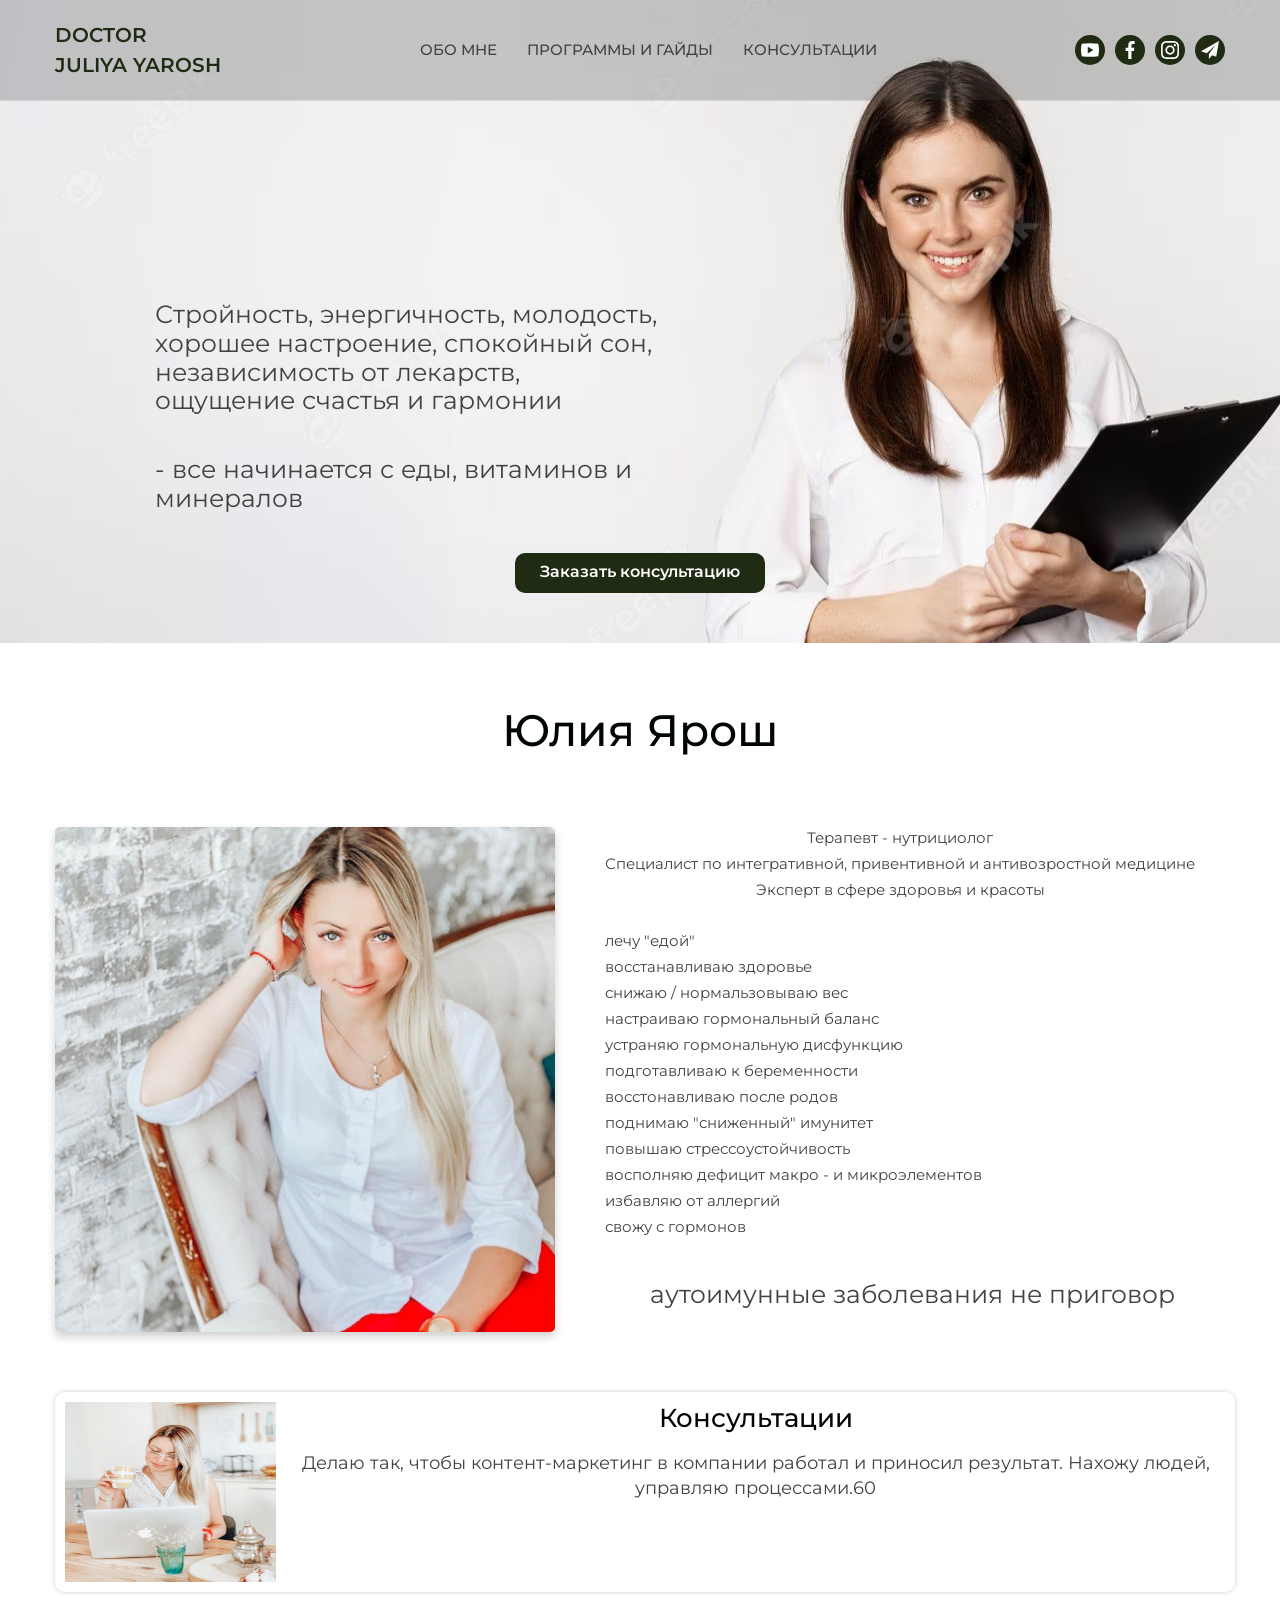
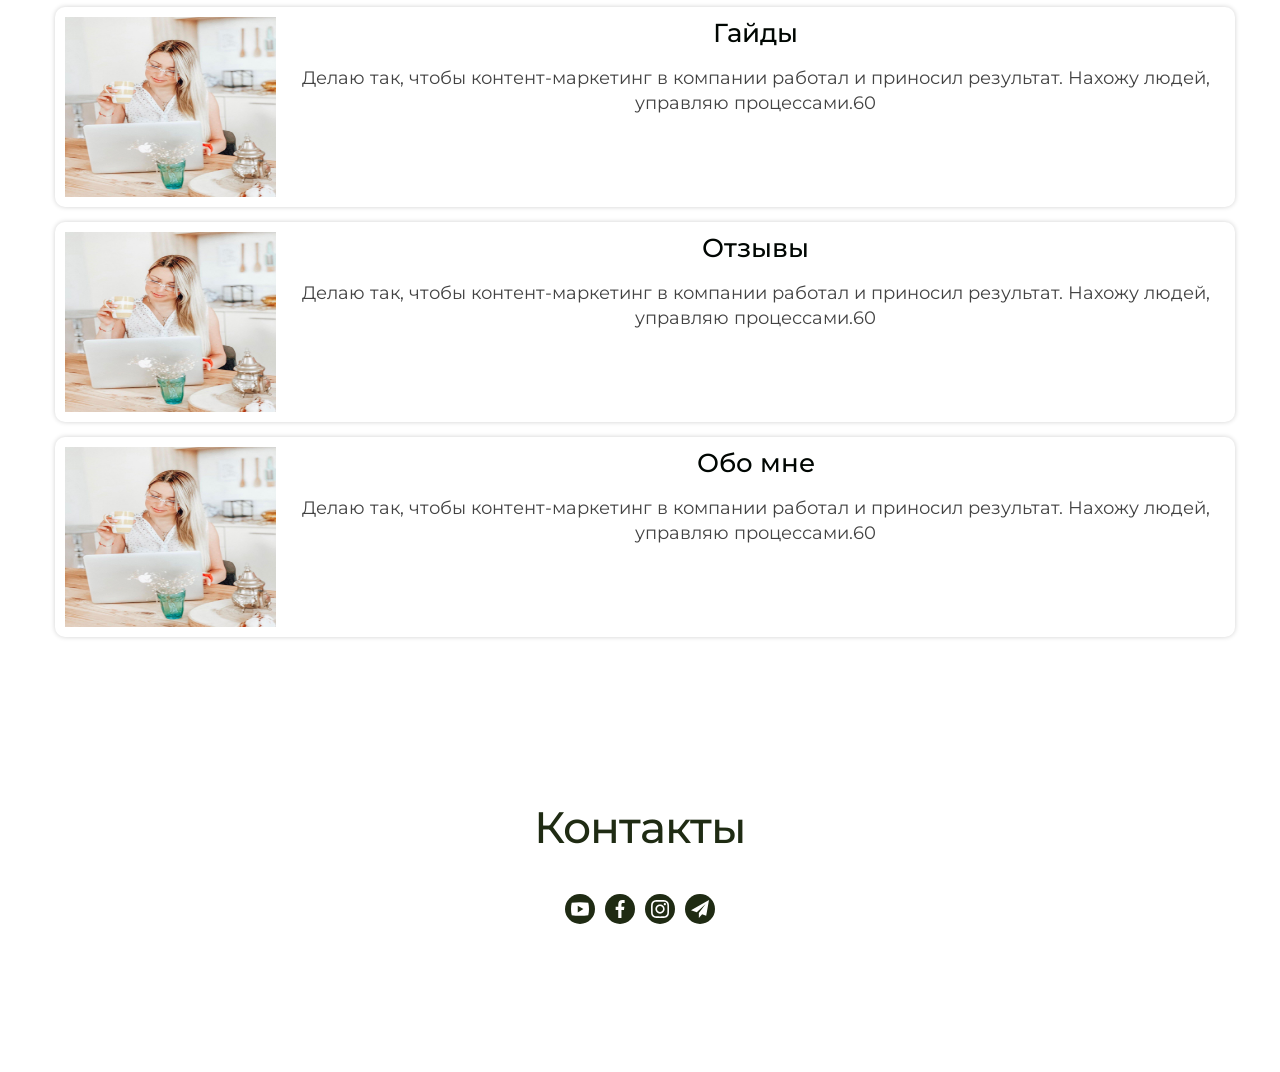
<file: index.html>
<!DOCTYPE html>
<html lang="ru">

<head>
    <meta charset="UTF-8">
    <meta name="viewport" content="width=device-width, initial-scale=1.0">
    <title>Nutrition</title>
    <link rel="preconnect" href="https://fonts.googleapis.com">
    <link rel="preconnect" href="https://fonts.gstatic.com" crossorigin>
    <link
        href="https://fonts.googleapis.com/css2?family=Montserrat:ital,wght@0,400;0,500;0,600;0,900;1,700&display=swap"
        rel="stylesheet">
    <link rel="stylesheet" href="./css/modern-normolize.css">
    <link rel="stylesheet" href="./css/main.css">
    <!-- <script defer src="./js/modal.js"></script>
    <script defer src="./js/menu.js"></script> -->
</head>

<body>
    <header>
        <div class="header">
            <div class="container head_content">
                <a class="logo" href="./index.html"> DOCTOR <br>Juliya Yarosh</a>
                <button class="head_mob_btn"
                type="button"> 
                    <svg class="svg_mob_menu" width="45px" height="35px">
                        <use href="./images/icon.svg#icon-menu">
                        </use>
                </svg></button>
                <ul class="head_nav_list">
                    <li class="head_nav_item">
                        <a class="head_nav_link" href="">Обо мне</a>
                    </li>
                    <li class="head_nav_item">
                        <a class="head_nav_link" href="#program">Программы и гайды</a>
                    </li>
                    <li class="head_nav_item">
                        <a class="head_nav_link" href="">Консультации</a>
                    </li>
                </ul>
                <ul class="head_soc_list">
                    <li class="head_soc_item">
                        <a class="head_soc_link" href="https://www.youtube.com/@doctor.yarosh"><svg width="20px"
                                height="18px">
                                <use class="head_soc_svg" href="./images/icon.svg#icon-youtube"></use>
                            </svg></a>
                    </li>
                    <li class="head_soc_item">
                        <a class="head_soc_link" href="https://www.facebook.com/profile.php?id=100004129544182"><svg
                                width="20px" height="18px">
                                <use href="./images/icon.svg#icon-facebook"></use>
                            </svg></a>
                    </li>
                    <li class="head_soc_item">
                        <a class="head_soc_link" href="https://www.instagram.com/doctor_yarosh_/"><svg width="20px"
                                height="18px">
                                <use href="./images/icon.svg#icon-instagram"></use>
                            </svg></a>
                    </li>
                    <li class="head_soc_item">
                        <a class="head_soc_link" href="https://t.me/doctor_juliya_yarosh">
                            <svg width="20px" height="18px">
                                <use href="./images/icon.svg#icon-telegram"></use>
                            </svg></a>
                    </li>
                </ul>
            </div>
        </div>
        <div class="mobil_menu_box is-hidden" >
            <button class="mob_menu_close"
            type="button">
                <svg width="45px" height="45px">
                    <use href="./images/icon.svg#icon-close-black"></use>
                </svg>
            </button>
            <ul class="mob_menu_list">
                <li class="mob_menu_item">
                    <a class="mob_menu_link" href="">Обо мне</a></li>
                <li class="mob_menu_item">
                    <a class="mob_menu_link" href="#program">Программы и гайды</a></li>
                <li class="mob_menu_item">
                    <a class="mob_menu_link" href="">Консультации</a></li>
            </ul>
            
           <ul class="foot_soc_list mob_menu_social">           
            <li class="foot_soc_item">
                <a class="foot_soc_link" href="https://www.youtube.com/@doctor.yarosh"><svg width="20px"
                        height="18px">
                        <use class="foot_soc_svg" href="./images/icon.svg#icon-youtube"></use>
                    </svg></a>
            </li>
            <li class="foot_soc_item">
                <a class="foot_soc_link" href="https://www.facebook.com/profile.php?id=100004129544182"><svg
                        width="20px" height="18px">
                        <use href="./images/icon.svg#icon-facebook"></use>
                    </svg></a>
            </li>
            <li class="foot_soc_item">
                <a class="foot_soc_link" href="https://www.instagram.com/doctor_yarosh_/"><svg width="20px"
                        height="18px">
                        <use href="./images/icon.svg#icon-instagram"></use>
                    </svg></a>
            </li>
            <li class="foot_soc_item">
                <a class="foot_soc_link" href="https://t.me/doctor_juliya_yarosh">
                    <svg width="20px" height="18px">
                        <use href="./images/icon.svg#icon-telegram"></use>
                    </svg></a>
            </li>
        </ul>
        </div>
    </header>
    <main>
        <section class="hero">
            <div class="container">
                <p class="hero_text_top">  Стройность, энергичность, молодость, 
                    <br> хорошее настроение, спокойный сон, 
                    <br>независимость от лекарств, 
                    <br>ощущение счастья и гармонии 
                    <p class="hero_text_bot"> - все начинается с еды, витаминов и минералов</p>
              <button class="hero_btn">
                Заказать консультацию
              </button>
            </div>
        </section>
        <div class="container">
            <section class="about">
                <h2 class="about_title">Юлия Ярош</h2>
                <div class="about_content_box">
                <img class="about_photo" src="./images/photo_2023-08-23_21-19-19.jpg" alt="">
                <div class="about_text_box">
                <ul class="about_list">
                    <li class="about_item">Терапевт - нутрициолог</li>
                    <li class="about_item">Специалист по интегративной, привентивной и антивозростной медицине</li>
                    <li class="about_item">Эксперт в сфере здоровья и красоты</li>
                </ul>
               <ul class="about_services_list">
                <li class="about_services_item">лечу "едой"</li>
                <li class="about_services_item">восстанавливаю здоровье</li>
                <li class="about_services_item">снижаю / нормальзовываю вес</li>
                <li class="about_services_item">настраиваю гормональный баланс</li>
                <li class="about_services_item">устраняю гормональную дисфункцию</li>
                <li class="about_services_item">подготавливаю к беременности</li>
                <li class="about_services_item">восстонавливаю после родов</li>
                <li class="about_services_item">поднимаю "сниженный" имунитет</li>
                <li class="about_services_item">повышаю стрессоустойчивость</li>
                <li class="about_services_item">восполняю дефицит макро - и микроэлементов</li>
                <li class="about_services_item">избавляю от аллергий</li>
                <li class="about_services_item">свожу с гормонов</li>
               </ul>
               <p class="about_content_text">аутоимунные заболевания не приговор</p></div>
                    </div>
            </section>
        </div>
        <div class="container">
             <section class="program" id="program">
              <ul>
                <li>
                    <a href="./consultation_page.html">
                    <div class="main_card_program">
                    <img class="program_photo" src="./images/photo_2023-08-23_21-19-02.jpg" alt="фото доктора">
                    <div class="program_text_box">
                    <h3 class="program_name">Консультации</h3>
                    <p class="program_text" >Делаю так, чтобы контент-маркетинг в компании работал и приносил результат. Нахожу людей, управляю процессами.60</p></div>
                </div></a></li>
                <li>
                    <a href="./guide_page.html">
                        <div class="main_card_program">
                        <img class="program_photo" src="./images/photo_2023-08-23_21-19-02.jpg" alt="">
                        <div class="program_text_box">
                        <h3 class="program_name">Гайды</h3>
                        <p class="program_text" >Делаю так, чтобы контент-маркетинг в компании работал и приносил результат. Нахожу людей, управляю процессами.60</p></div>
                    </div></a></li>
                <li>
                    <a href="">
                        <div class="main_card_program">
                        <img class="program_photo" src="./images/photo_2023-08-23_21-19-02.jpg" alt="">
                        <div class="program_text_box">
                        <h3 class="program_name">Отзывы</h3>
                        <p class="program_text" >Делаю так, чтобы контент-маркетинг в компании работал и приносил результат. Нахожу людей, управляю процессами.60</p></div>
                    </div></a></li>
                    <li>
                        <a href="">
                            <div class="main_card_program">
                            <img class="program_photo" src="./images/photo_2023-08-23_21-19-02.jpg" alt="">
                            <div class="program_text_box">
                            <h3 class="program_name">Обо мне</h3>
                            <p class="program_text" >Делаю так, чтобы контент-маркетинг в компании работал и приносил результат. Нахожу людей, управляю процессами.60</p></div>
                        </div></a></li>
              </ul>

             </section>
        </div>
       
    </main> 
<footer class="footer">
    <div class="container">
        <h2 class="foot_title">Контакты</h2>
        <ul class="foot_soc_list">           
            <li class="foot_soc_item">
                <a class="foot_soc_link" href="https://www.youtube.com/@doctor.yarosh"><svg width="20px"
                        height="18px">
                        <use class="foot_soc_svg" href="./images/icon.svg#icon-youtube"></use>
                    </svg></a>
            </li>
            <li class="foot_soc_item">
                <a class="foot_soc_link" href="https://www.facebook.com/profile.php?id=100004129544182"><svg
                        width="20px" height="18px">
                        <use href="./images/icon.svg#icon-facebook"></use>
                    </svg></a>
            </li>
            <li class="foot_soc_item">
                <a class="foot_soc_link" href="https://www.instagram.com/doctor_yarosh_/"><svg width="20px"
                        height="18px">
                        <use href="./images/icon.svg#icon-instagram"></use>
                    </svg></a>
            </li>
            <li class="foot_soc_item">
                <a class="foot_soc_link" href="https://t.me/doctor_juliya_yarosh">
                    <svg width="20px" height="18px">
                        <use href="./images/icon.svg#icon-telegram"></use>
                    </svg></a>
            </li>
        </ul>
    </div>
</footer>

</body>
<script defer src="./js/modal.js"></script>
    <script defer src="./js/menu.js"></script>
</html>
</file>
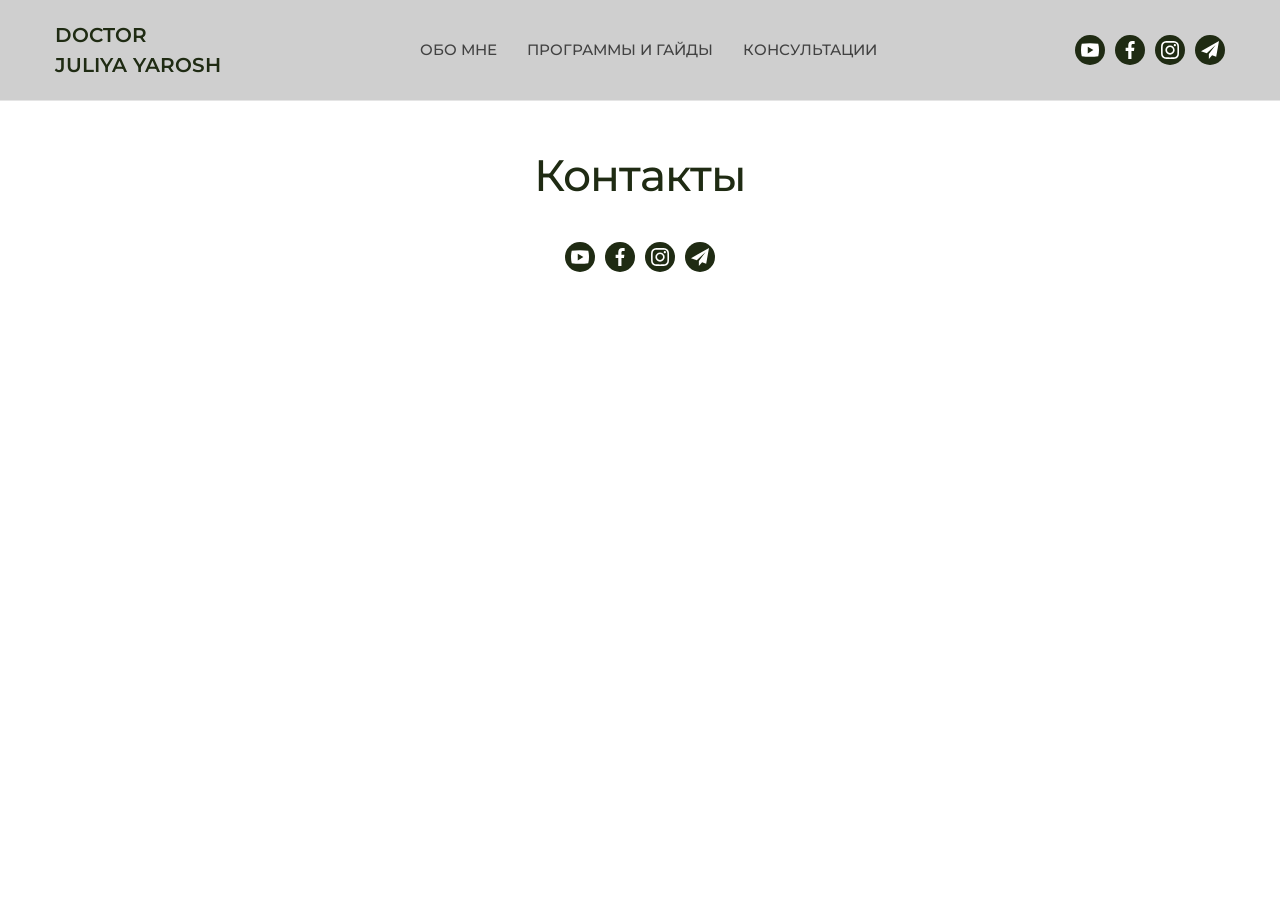
<file: consultation_page.html>
<!DOCTYPE html>
<html lang="ru">

<head>
    <meta charset="UTF-8">
    <meta name="viewport" content="width=device-width, initial-scale=1.0">
    <title>Nutrition</title>
    <link rel="preconnect" href="https://fonts.googleapis.com">
    <link rel="preconnect" href="https://fonts.gstatic.com" crossorigin>
    <link
        href="https://fonts.googleapis.com/css2?family=Montserrat:ital,wght@0,400;0,500;0,600;0,900;1,700&display=swap"
        rel="stylesheet">
    <link rel="stylesheet" href="./css/modern-normolize.css">
    <link rel="stylesheet" href="./css/main.css">
    <!-- <script defer src="./js/modal.js"></script>
    <script defer src="./js/menu.js"></script> -->
</head>

<body>
    <header>
        <div class="header">
            <div class="container head_content">
                <a class="logo" href="./index.html"> DOCTOR <br>Juliya Yarosh</a>
                <button class="head_mob_btn"
                type="button"> 
                    <svg class="svg_mob_menu" width="45px" height="35px">
                        <use href="./images/icon.svg#icon-menu">
                        </use>
                </svg></button>
                <ul class="head_nav_list">
                    <li class="head_nav_item">
                        <a class="head_nav_link" href="">Обо мне</a>
                    </li>
                    <li class="head_nav_item">
                        <a class="head_nav_link" href="#program">Программы и гайды</a>
                    </li>
                    <li class="head_nav_item">
                        <a class="head_nav_link" href="">Консультации</a>
                    </li>
                </ul>
                <ul class="head_soc_list">
                    <li class="head_soc_item">
                        <a class="head_soc_link" href="https://www.youtube.com/@doctor.yarosh"><svg width="20px"
                                height="18px">
                                <use class="head_soc_svg" href="./images/icon.svg#icon-youtube"></use>
                            </svg></a>
                    </li>
                    <li class="head_soc_item">
                        <a class="head_soc_link" href="https://www.facebook.com/profile.php?id=100004129544182"><svg
                                width="20px" height="18px">
                                <use href="./images/icon.svg#icon-facebook"></use>
                            </svg></a>
                    </li>
                    <li class="head_soc_item">
                        <a class="head_soc_link" href="https://www.instagram.com/doctor_yarosh_/"><svg width="20px"
                                height="18px">
                                <use href="./images/icon.svg#icon-instagram"></use>
                            </svg></a>
                    </li>
                    <li class="head_soc_item">
                        <a class="head_soc_link" href="https://t.me/doctor_juliya_yarosh">
                            <svg width="20px" height="18px">
                                <use href="./images/icon.svg#icon-telegram"></use>
                            </svg></a>
                    </li>
                </ul>
            </div>
        </div>
        <div class="mobil_menu_box is-hidden" >
            <button class="mob_menu_close"
            type="button">
                <svg width="45px" height="45px">
                    <use href="./images/icon.svg#icon-close-black"></use>
                </svg>
            </button>
            <ul class="mob_menu_list">
                <li class="mob_menu_item">
                    <a class="mob_menu_link" href="">Обо мне</a></li>
                <li class="mob_menu_item">
                    <a class="mob_menu_link" href="#program">Программы и гайды</a></li>
                <li class="mob_menu_item">
                    <a class="mob_menu_link" href="">Консультации</a></li>
            </ul>
            
           <ul class="foot_soc_list mob_menu_social">           
            <li class="foot_soc_item">
                <a class="foot_soc_link" href="https://www.youtube.com/@doctor.yarosh"><svg width="20px"
                        height="18px">
                        <use class="foot_soc_svg" href="./images/icon.svg#icon-youtube"></use>
                    </svg></a>
            </li>
            <li class="foot_soc_item">
                <a class="foot_soc_link" href="https://www.facebook.com/profile.php?id=100004129544182"><svg
                        width="20px" height="18px">
                        <use href="./images/icon.svg#icon-facebook"></use>
                    </svg></a>
            </li>
            <li class="foot_soc_item">
                <a class="foot_soc_link" href="https://www.instagram.com/doctor_yarosh_/"><svg width="20px"
                        height="18px">
                        <use href="./images/icon.svg#icon-instagram"></use>
                    </svg></a>
            </li>
            <li class="foot_soc_item">
                <a class="foot_soc_link" href="https://t.me/doctor_juliya_yarosh">
                    <svg width="20px" height="18px">
                        <use href="./images/icon.svg#icon-telegram"></use>
                    </svg></a>
            </li>
        </ul>
        </div>
    </header>
    <main>
      
    </main> 
<footer class="footer">
    <div class="container">
        <h2 class="foot_title">Контакты</h2>
        <ul class="foot_soc_list">           
            <li class="foot_soc_item">
                <a class="foot_soc_link" href="https://www.youtube.com/@doctor.yarosh"><svg width="20px"
                        height="18px">
                        <use class="foot_soc_svg" href="./images/icon.svg#icon-youtube"></use>
                    </svg></a>
            </li>
            <li class="foot_soc_item">
                <a class="foot_soc_link" href="https://www.facebook.com/profile.php?id=100004129544182"><svg
                        width="20px" height="18px">
                        <use href="./images/icon.svg#icon-facebook"></use>
                    </svg></a>
            </li>
            <li class="foot_soc_item">
                <a class="foot_soc_link" href="https://www.instagram.com/doctor_yarosh_/"><svg width="20px"
                        height="18px">
                        <use href="./images/icon.svg#icon-instagram"></use>
                    </svg></a>
            </li>
            <li class="foot_soc_item">
                <a class="foot_soc_link" href="https://t.me/doctor_juliya_yarosh">
                    <svg width="20px" height="18px">
                        <use href="./images/icon.svg#icon-telegram"></use>
                    </svg></a>
            </li>
        </ul>
    </div>
</footer>

</body>
<script defer src="./js/modal.js"></script>
    <script defer src="./js/menu.js"></script>
</html>
</file>
<file: css/main.css>
@charset "UTF-8";
*,
*::before,
*::after {
  box-sizing: border-box;
}

p,
h1,
h2,
h3,
h4,
h5,
h6 {
  margin: 0px;
}

ul {
  margin: 0px;
  padding: 0px;
}

img {
  display: block;
  max-width: 100%;
  width: 100%;
  height: auto;
}

span {
  font-family: "Raleway", sans-serif;
  font-weight: bold;
  font-size: 26px;
  line-height: 1.19;
  color: var(--blaсk-color);
  transition: color 250ms cubic-bezier(0.4, 0, 0.2, 1);
}

/* Шрифты на бади*/
body {
  font-family: "Montserrat", sans-serif;
  color: var(--black-color);
}

a {
  text-decoration: none;
}

li {
  list-style: none;
}

button {
  cursor: pointer;
  border: none;
}

.flex {
  display: flex;
}

.is-hidden {
  display: none !important;
}

.container {
  width: 100%;
  padding-left: 15px;
  padding-right: 15px;
  margin: auto;
}
@media screen and (min-width: 360px) {
  .container {
    width: 360px;
  }
}
@media screen and (min-width: 768px) {
  .container {
    width: 768px;
  }
}
@media screen and (min-width: 1200px) {
  .container {
    width: 1200px;
  }
}

:root {
  --black-color: #000602;
  --grey-color: #424242;
  --green-color: #1f2b13;
  --green-color2:#5d612e;
  --hover-color: #3c3b3a;
  --hover-color2: #a94803;
  --white-color: #ffff;
  --background-color-header: #42424241;
  --outline-header:rgba(0, 0, 0, 0.1);
  --box-shadow-program: rgb(209, 209, 209);
}

.header {
  width: 100%;
  position: fixed;
  outline: 1px solid var(--outline-header);
  background: var(--background-color-header);
}

.head_content {
  padding-top: 20px;
  padding-bottom: 20px;
  display: flex;
  align-items: center;
  justify-content: space-between;
}

.logo {
  color: var(--green-color);
  font-size: 15px;
  font-weight: 600;
}
@media screen and (min-width: 768px) {
  .logo {
    font-size: 20px;
    line-height: 1.5; /* 178.571% */
    text-transform: uppercase;
  }
}

.head_nav_list {
  display: none;
}
@media screen and (min-width: 768px) {
  .head_nav_list {
    display: flex;
    gap: 20px;
  }
}
@media screen and (min-width: 1200px) {
  .head_nav_list {
    gap: 30px;
  }
}

.head_nav_link {
  color: var(--grey-color);
  transition: color 250ms cubic-bezier(0.4, 0, 0.2, 1);
}
@media screen and (min-width: 768px) {
  .head_nav_link {
    font-size: 10px;
    font-weight: 500;
    line-height: 0.56; /* 178.571% */
    text-transform: uppercase;
  }
  .head_nav_link:hover, .head_nav_link:focus {
    color: var(--hover-color);
  }
}
@media screen and (min-width: 1200px) {
  .head_nav_link {
    font-size: 15px;
  }
}

.head_soc_list {
  display: none;
}
@media screen and (min-width: 768px) {
  .head_soc_list {
    display: flex;
    gap: 10px;
    margin-right: 0px;
  }
}

.head_soc_link {
  width: 30px;
  height: 30px;
  border-radius: 50%;
  display: flex;
  background-color: var(--green-color);
  align-items: center;
  justify-content: center;
  fill: var(--white-color);
  transition: background-color 250ms cubic-bezier(0.4, 0, 0.2, 1), outline 250ms cubic-bezier(0.4, 0, 0.2, 1);
}
.head_soc_link:hover, .head_soc_link:focus {
  background-color: var(--white-color);
  fill: var(--hover-color);
  border: 2px solid var(--hover-color);
}

.hero {
  padding-top: 300px;
  padding-bottom: 50px;
  background-image: url(../images/hero_photo.avif);
  background-position: 70% 0;
  background-repeat: no-repeat;
}
@media screen and (min-width: 768px) {
  .hero {
    padding-top: 300px;
    background-size: auto;
  }
}
@media screen and (min-width: 1200px) {
  .hero {
    padding-top: 300px;
  }
}

.hero_text_top {
  width: 300px;
  color: var(--grey-color);
  font-size: 18px;
  margin-bottom: 40px;
}
@media screen and (min-width: 768px) {
  .hero_text_top {
    font-size: 25px;
    width: 350px;
  }
}
@media screen and (min-width: 1200px) {
  .hero_text_top {
    margin-left: 100px;
    width: 600px;
  }
}

.hero_text_bot {
  width: 300px;
  color: var(--grey-color);
  font-size: 18px;
  margin-bottom: 40px;
}
@media screen and (min-width: 768px) {
  .hero_text_bot {
    width: 350px;
    font-size: 25px;
  }
}
@media screen and (min-width: 1200px) {
  .hero_text_bot {
    margin-left: 100px;
    width: 600px;
    font-size: 25px;
  }
}

.hero_btn {
  margin: 0 auto;
  display: block;
  height: 40px;
  width: 250px;
  border-radius: 10px;
  font-weight: 600;
  background-color: var(--green-color);
  color: var(--white-color);
  transition: background-color 250ms cubic-bezier(0.4, 0, 0.2, 1), outline 250ms cubic-bezier(0.4, 0, 0.2, 1);
}
.hero_btn:hover, .hero_btn:focus {
  background-color: var(--hover-color2);
  color: var(--white-color);
}

.head_mob_btn {
  display: flex;
  background-color: inherit;
}
@media screen and (min-width: 768px) {
  .head_mob_btn {
    display: none;
  }
}
.head_mob_btn:hover, .head_mob_btn:focus {
  fill: var(--hover-color);
  transition: fill 250ms cubic-bezier(0.4, 0, 0.2, 1), outline 250ms cubic-bezier(0.4, 0, 0.2, 1);
}

@media screen and (min-width: 768px) {
  .svg_mob_menu {
    display: none;
  }
}

.mobil_menu_box {
  right: 0px;
  display: flex;
  flex-direction: column;
  padding: 15px;
  position: fixed;
  width: 340px;
  height: 100vh;
  background-color: var(--white-color);
}

.mob_menu_close {
  background-color: inherit;
  align-items: center;
  display: flex;
  margin-left: auto;
  margin-right: 0;
}
.mob_menu_close:hover, .mob_menu_close:focus {
  fill: var(--hover-color);
  transition: fill 250ms cubic-bezier(0.4, 0, 0.2, 1), outline 250ms cubic-bezier(0.4, 0, 0.2, 1);
}

.mob_menu_item + .mob_menu_item {
  margin-top: 10px;
}

.mob_menu_link {
  color: var(--grey-color);
  font-size: 14px;
  line-height: 25px; /* 178.571% */
  text-transform: uppercase;
}

.mob_menu_social {
  margin-top: auto;
  margin-bottom: 0;
}

.about {
  padding-top: 60px;
}

.about_title {
  margin-bottom: 50px;
  text-align: center;
  color: var(--black-color);
  font-size: 44px;
  font-weight: 500;
  line-height: normal;
}
@media screen and (min-width: 768px) {
  .about_title {
    margin-bottom: 70px;
  }
}

@media screen and (min-width: 768px) {
  .about_content_box {
    display: flex;
  }
}

.about_photo {
  width: 500px;
  border-radius: 5px;
  box-shadow: 0px 5px 10px 0px var(--box-shadow-program);
}
@media screen and (min-width: 768px) {
  .about_photo {
    width: 500px;
    margin-right: 50px;
  }
}

.about_list {
  margin-bottom: 30px;
}

.about_item + .about_item {
  margin-top: 5px;
}

.about_item {
  color: var(--grey-color);
  text-align: center;
  font-size: 15px;
  line-height: 140%; /* 21px */
}

.about_services_item + .about_services_item {
  margin-top: 5px;
}

@media screen and (min-width: 768px) {
  .about_services_list {
    margin-bottom: 40px;
  }
}

.about_services_item {
  color: var(--grey-color);
  font-size: 15px;
  line-height: 140%; /* 21px */
}

.about_content_text {
  margin: 20px;
  color: var(--grey-color);
  text-align: end;
  font-size: 25px;
  line-height: 140%; /* 21px */
}

.program {
  padding-top: 60px;
}

.main_card_program {
  border-radius: 10px;
  margin-bottom: 15px;
  padding: 10px;
  width: 330px;
  box-shadow: 0px 0px 5px 0px var(--box-shadow-program);
}
@media screen and (min-width: 768px) {
  .main_card_program {
    display: flex;
    width: 730px;
    height: 200px;
  }
}
@media screen and (min-width: 1200px) {
  .main_card_program {
    width: 1180px;
  }
}
.main_card_program:hover, .main_card_program:focus {
  box-shadow: 0px 0px 5px 0px var(--hover-color);
}

.program_photo {
  margin: 0 auto;
  width: 100px;
  height: auto;
  margin-bottom: 16px;
}
@media screen and (min-width: 1200px) {
  .program_photo {
    width: 260px;
    margin-bottom: 0;
  }
}

.program_text_box {
  padding-left: 10px;
}

.program_name {
  margin-bottom: 16px;
  color: var(--black-color);
  text-align: center;
  font-size: 20px;
  line-height: 130%;
  /* 26px */
}
@media screen and (min-width: 768px) {
  .program_name {
    font-size: 26px;
    font-weight: 500;
    line-height: 130%;
  }
}

.program_text {
  color: var(--grey-color);
  text-align: center;
  font-size: 15px;
  line-height: 140%;
}
@media screen and (min-width: 768px) {
  .program_text {
    font-size: 18px;
    line-height: 140%;
  }
}

.footer {
  padding-top: 60px;
  padding-bottom: 60px;
}
@media screen and (min-width: 768px) {
  .footer {
    padding-top: 148px;
    padding-bottom: 148px;
  }
}

.foot_title {
  color: var(--green-color);
  text-align: center;
  font-size: 34px;
  font-weight: 500;
  line-height: normal;
  letter-spacing: -0.68px;
  margin-bottom: 40px;
}
@media screen and (min-width: 768px) {
  .foot_title {
    font-size: 44px;
    font-weight: 500;
    letter-spacing: -0.88px;
  }
}

.foot_soc_list {
  display: flex;
  justify-content: center;
  gap: 10px;
}
@media screen and (min-width: 768px) {
  .foot_soc_list {
    gap: 10px;
    margin-right: 0px;
  }
}

.foot_soc_link {
  width: 30px;
  height: 30px;
  border-radius: 50%;
  display: flex;
  background-color: var(--green-color);
  align-items: center;
  justify-content: center;
  fill: var(--white-color);
  transition: background-color 250ms cubic-bezier(0.4, 0, 0.2, 1), outline 250ms cubic-bezier(0.4, 0, 0.2, 1);
}
.foot_soc_link:hover, .foot_soc_link:focus {
  background-color: var(--white-color);
  fill: var(--hover-color);
  border: 2px solid var(--hover-color);
}/*# sourceMappingURL=main.css.map */
</file>
<file: css/modern-normolize.css>
/*! modern-normalize v1.1.0 | MIT License | https://github.com/sindresorhus/modern-normalize */

/*
Document
========
*/

/**
Use a better box model (opinionated).
*/

*,
::before,
::after {
	box-sizing: border-box;
}

/**
1. Correct the line height in all browsers.
2. Prevent adjustments of font size after orientation changes in iOS.
3. Use a more readable tab size (opinionated).
*/

html {
	line-height: 1.15; /* 1 */
	-webkit-text-size-adjust: 100%; /* 2 */
	-moz-tab-size: 4; /* 3 */
	tab-size: 4; /* 3 */
}

/*
Sections
========
*/

/**
1. Remove the margin in all browsers.
2. Improve consistency of default fonts in all browsers. (https://github.com/sindresorhus/modern-normalize/issues/3)
*/

body {
	margin: 0; /* 1 */
	font-family:
		system-ui,
		-apple-system, /* Firefox supports this but not yet `system-ui` */
		'Segoe UI',
		Roboto,
		Helvetica,
		Arial,
		sans-serif,
		'Apple Color Emoji',
		'Segoe UI Emoji'; /* 2 */
}

/*
Grouping content
================
*/

/**
1. Add the correct height in Firefox.
2. Correct the inheritance of border color in Firefox. (https://bugzilla.mozilla.org/show_bug.cgi?id=190655)
*/

hr {
	height: 0; /* 1 */
	color: inherit; /* 2 */
}

/*
Text-level semantics
====================
*/

/**
Add the correct text decoration in Chrome, Edge, and Safari.
*/

abbr[title] {
	text-decoration: underline dotted;
}

/**
Add the correct font weight in Edge and Safari.
*/

b,
strong {
	font-weight: bolder;
}

/**
1. Improve consistency of default fonts in all browsers. (https://github.com/sindresorhus/modern-normalize/issues/3)
2. Correct the odd 'em' font sizing in all browsers.
*/

code,
kbd,
samp,
pre {
	font-family:
		ui-monospace,
		SFMono-Regular,
		Consolas,
		'Liberation Mono',
		Menlo,
		monospace; /* 1 */
	font-size: 1em; /* 2 */
}

/**
Add the correct font size in all browsers.
*/

small {
	font-size: 80%;
}

/**
Prevent 'sub' and 'sup' elements from affecting the line height in all browsers.
*/

sub,
sup {
	font-size: 75%;
	line-height: 0;
	position: relative;
	vertical-align: baseline;
}

sub {
	bottom: -0.25em;
}

sup {
	top: -0.5em;
}

/*
Tabular data
============
*/

/**
1. Remove text indentation from table contents in Chrome and Safari. (https://bugs.chromium.org/p/chromium/issues/detail?id=999088, https://bugs.webkit.org/show_bug.cgi?id=201297)
2. Correct table border color inheritance in all Chrome and Safari. (https://bugs.chromium.org/p/chromium/issues/detail?id=935729, https://bugs.webkit.org/show_bug.cgi?id=195016)
*/

table {
	text-indent: 0; /* 1 */
	border-color: inherit; /* 2 */
}

/*
Forms
=====
*/

/**
1. Change the font styles in all browsers.
2. Remove the margin in Firefox and Safari.
*/

button,
input,
optgroup,
select,
textarea {
	font-family: inherit; /* 1 */
	font-size: 100%; /* 1 */
	line-height: 1.15; /* 1 */
	margin: 0; /* 2 */
}

/**
Remove the inheritance of text transform in Edge and Firefox.
*/

button,
select {
	text-transform: none;
}

/**
Correct the inability to style clickable types in iOS and Safari.
*/

button,
[type='button'],
[type='reset'],
[type='submit'] {
	-webkit-appearance: button;
}

/**
Remove the inner border and padding in Firefox.
*/

::-moz-focus-inner {
	border-style: none;
	padding: 0;
}

/**
Restore the focus styles unset by the previous rule.
*/

:-moz-focusring {
	outline: 1px dotted ButtonText;
}

/**
Remove the additional ':invalid' styles in Firefox.
See: https://github.com/mozilla/gecko-dev/blob/2f9eacd9d3d995c937b4251a5557d95d494c9be1/layout/style/res/forms.css#L728-L737
*/

:-moz-ui-invalid {
	box-shadow: none;
}

/**
Remove the padding so developers are not caught out when they zero out 'fieldset' elements in all browsers.
*/

legend {
	padding: 0;
}

/**
Add the correct vertical alignment in Chrome and Firefox.
*/

progress {
	vertical-align: baseline;
}

/**
Correct the cursor style of increment and decrement buttons in Safari.
*/

::-webkit-inner-spin-button,
::-webkit-outer-spin-button {
	height: auto;
}

/**
1. Correct the odd appearance in Chrome and Safari.
2. Correct the outline style in Safari.
*/

[type='search'] {
	-webkit-appearance: textfield; 
	outline-offset: -2px; 
}

/**
Remove the inner padding in Chrome and Safari on macOS.
*/

::-webkit-search-decoration {
	-webkit-appearance: none;
}

/**
1. Correct the inability to style clickable types in iOS and Safari.
2. Change font properties to 'inherit' in Safari.
*/

::-webkit-file-upload-button {
	-webkit-appearance: button; /* 1 */
	font: inherit; /* 2 */
}

/*
Interactive
===========
*/

/*
Add the correct display in Chrome and Safari.
*/

summary {
	display: list-item;
}
</file>
